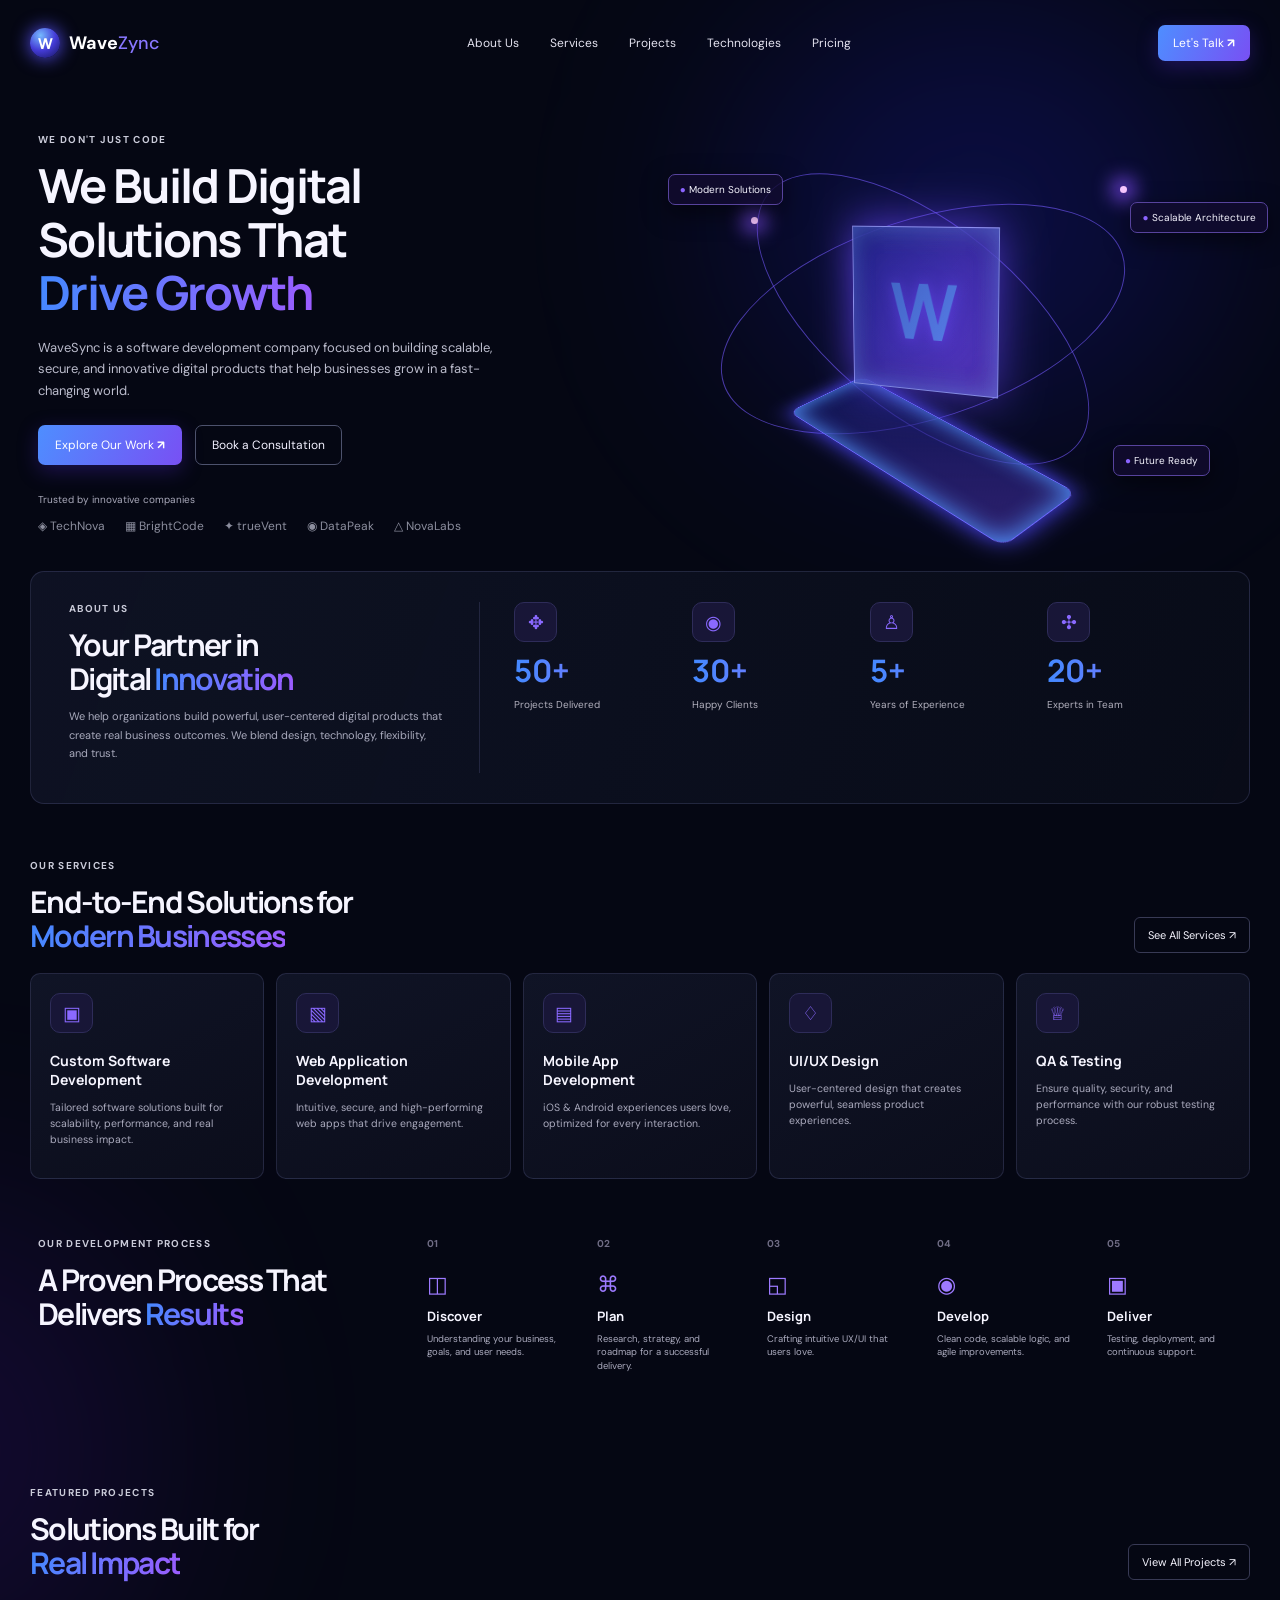
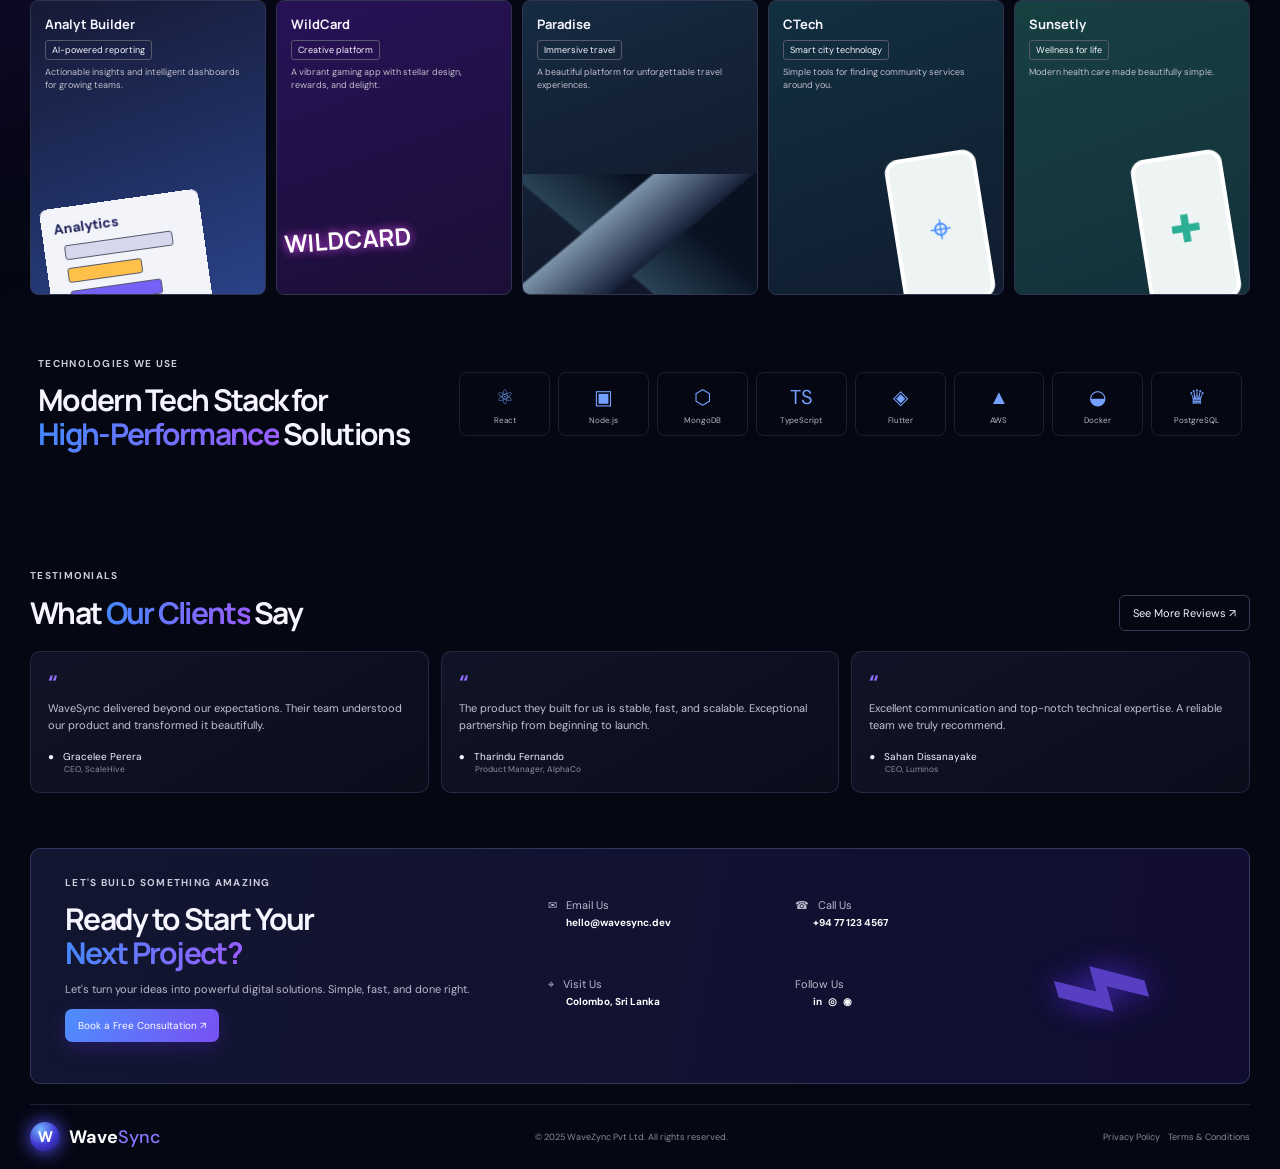
<file: index.html>
<!doctype html>
<html lang="en">
  <head>
    <meta charset="UTF-8" />
    <meta name="viewport" content="width=device-width, initial-scale=1.0" />
    <title>WaveZync — Digital Product Studio</title>
    <link rel="preconnect" href="https://fonts.googleapis.com" />
    <link rel="preconnect" href="https://fonts.gstatic.com" crossorigin />
    <link href="https://fonts.googleapis.com/css2?family=DM+Sans:wght@400;500;600;700&family=Manrope:wght@500;600;700;800&display=swap" rel="stylesheet" />
    <link rel="stylesheet" href="styles.css" />
  </head>
  <body>
    <div class="page-glow glow-one"></div><div class="page-glow glow-two"></div>
    <header class="nav wrap">
      <a class="brand" href="#top"><span class="brand-mark">W</span><span>Wave<span>Zync</span></span></a>
      <nav><a href="#about">About Us</a><a href="#services">Services</a><a href="#projects">Projects</a><a href="#tech">Technologies</a><a href="#pricing">Pricing</a></nav>
      <a class="small-button" href="#contact">Let's Talk <b>↗</b></a>
      <button class="menu" aria-label="Open navigation">☰</button>
    </header>

    <main id="top">
      <section class="hero wrap">
        <div class="hero-copy">
          <p class="eyebrow">WE DON'T JUST CODE</p>
          <h1>We Build Digital<br>Solutions That<br><em>Drive Growth</em></h1>
          <p class="lead">WaveSync is a software development company focused on building scalable, secure, and innovative digital products that help businesses grow in a fast-changing world.</p>
          <div class="actions"><a class="primary-button" href="#projects">Explore Our Work <b>↗</b></a><a class="secondary-button" href="#contact">Book a Consultation</a></div>
          <p class="trusted">Trusted by innovative companies</p>
          <div class="logos"><span>◈ TechNova</span><span>▦ BrightCode</span><span>✦ trueVent</span><span>◉ DataPeak</span><span>△ NovaLabs</span></div>
        </div>
        <div class="hero-art" aria-label="Decorative 3D WaveSync cube">
          <i class="orbit orbit-a"></i><i class="orbit orbit-b"></i><i class="spark spark-a"></i><i class="spark spark-b"></i>
          <span class="tag tag-a">● Modern Solutions</span><span class="tag tag-b">● Scalable Architecture</span><span class="tag tag-c">● Future Ready</span>
          <div class="platform"></div><div class="cube"><div class="cube-face front">W</div><div class="cube-face back"></div><div class="cube-face right"></div><div class="cube-face top"></div></div>
        </div>
      </section>

      <section class="about-card wrap" id="about">
        <div class="about-copy"><p class="eyebrow">ABOUT US</p><h2>Your Partner in<br>Digital <em>Innovation</em></h2><p>We help organizations build powerful, user-centered digital products that create real business outcomes. We blend design, technology, flexibility, and trust.</p></div>
        <div class="metrics"><div><span class="metric-icon">✥</span><strong>50+</strong><small>Projects Delivered</small></div><div><span class="metric-icon">◉</span><strong>30+</strong><small>Happy Clients</small></div><div><span class="metric-icon">♙</span><strong>5+</strong><small>Years of Experience</small></div><div><span class="metric-icon">✣</span><strong>20+</strong><small>Experts in Team</small></div></div>
      </section>

      <section class="section wrap" id="services"><p class="eyebrow">OUR SERVICES</p><div class="section-title"><h2>End-to-End Solutions for<br><em>Modern Businesses</em></h2><a href="#contact">See All Services ↗</a></div><div class="services-grid">
        <article><i>▣</i><h3>Custom Software<br>Development</h3><p>Tailored software solutions built for scalability, performance, and real business impact.</p></article><article><i>▧</i><h3>Web Application<br>Development</h3><p>Intuitive, secure, and high-performing web apps that drive engagement.</p></article><article><i>▤</i><h3>Mobile App<br>Development</h3><p>iOS & Android experiences users love, optimized for every interaction.</p></article><article><i>♢</i><h3>UI/UX Design</h3><p>User-centered design that creates powerful, seamless product experiences.</p></article><article><i>♕</i><h3>QA & Testing</h3><p>Ensure quality, security, and performance with our robust testing process.</p></article>
      </div></section>

      <section class="process wrap"><div><p class="eyebrow">OUR DEVELOPMENT PROCESS</p><h2>A Proven Process That<br>Delivers <em>Results</em></h2></div><div class="steps"><div><b>01</b><i>◫</i><h4>Discover</h4><p>Understanding your business, goals, and user needs.</p></div><div><b>02</b><i>⌘</i><h4>Plan</h4><p>Research, strategy, and roadmap for a successful delivery.</p></div><div><b>03</b><i>◱</i><h4>Design</h4><p>Crafting intuitive UX/UI that users love.</p></div><div><b>04</b><i>◉</i><h4>Develop</h4><p>Clean code, scalable logic, and agile improvements.</p></div><div><b>05</b><i>▣</i><h4>Deliver</h4><p>Testing, deployment, and continuous support.</p></div></div></section>

      <section class="section wrap" id="projects"><p class="eyebrow">FEATURED PROJECTS</p><div class="section-title"><h2>Solutions Built for<br><em>Real Impact</em></h2><a href="#contact">View All Projects ↗</a></div><div class="projects-grid">
        <article class="project analytics"><div><h3>Analyt Builder</h3><span>AI-powered reporting</span><p>Actionable insights and intelligent dashboards for growing teams.</p></div><div class="screen chart"><b>Analytics</b><span></span><span></span><span></span></div></article>
        <article class="project wild"><div><h3>WildCard</h3><span>Creative platform</span><p>A vibrant gaming app with stellar design, rewards, and delight.</p></div><div class="wildcard-word">WILDCARD</div></article>
        <article class="project paradise"><div><h3>Paradise</h3><span>Immersive travel</span><p>A beautiful platform for unforgettable travel experiences.</p></div><div class="mountains"></div></article>
        <article class="project cte"><div><h3>CTech</h3><span>Smart city technology</span><p>Simple tools for finding community services around you.</p></div><div class="phone-map">⌖</div></article>
        <article class="project health"><div><h3>Sunsetly</h3><span>Wellness for life</span><p>Modern health care made beautifully simple.</p></div><div class="phone-health">✚</div></article>
      </div></section>

      <section class="tech wrap" id="tech"><div><p class="eyebrow">TECHNOLOGIES WE USE</p><h2>Modern Tech Stack for<br><em>High-Performance</em> Solutions</h2></div><div class="tech-list"><span>⚛<small>React</small></span><span>▣<small>Node.js</small></span><span>⬡<small>MongoDB</small></span><span>TS<small>TypeScript</small></span><span>◈<small>Flutter</small></span><span>▲<small>AWS</small></span><span>◒<small>Docker</small></span><span>♛<small>PostgreSQL</small></span></div></section>

      <section class="section wrap testimonials"><p class="eyebrow">TESTIMONIALS</p><div class="section-title"><h2>What <em>Our Clients</em> Say</h2><a href="#contact">See More Reviews ↗</a></div><div class="testimonials-grid"><article><b>“</b><p>WaveSync delivered beyond our expectations. Their team understood our product and transformed it beautifully.</p><span>● &nbsp; Gracelee Perera <small>CEO, ScaleHive</small></span></article><article><b>“</b><p>The product they built for us is stable, fast, and scalable. Exceptional partnership from beginning to launch.</p><span>● &nbsp; Tharindu Fernando <small>Product Manager, AlphaCo</small></span></article><article><b>“</b><p>Excellent communication and top-notch technical expertise. A reliable team we truly recommend.</p><span>● &nbsp; Sahan Dissanayake <small>CEO, Luminos</small></span></article></div></section>

      <section class="contact wrap" id="contact"><div><p class="eyebrow">LET'S BUILD SOMETHING AMAZING</p><h2>Ready to Start Your<br><em>Next Project?</em></h2><p>Let's turn your ideas into powerful digital solutions. Simple, fast, and done right.</p><a class="primary-button" href="mailto:hello@wavesync.dev">Book a Free Consultation ↗</a></div><div class="contact-info"><p>✉ &nbsp; Email Us<br><strong>hello@wavesync.dev</strong></p><p>☎ &nbsp; Call Us<br><strong>+94 77 123 4567</strong></p><p>⌖ &nbsp; Visit Us<br><strong>Colombo, Sri Lanka</strong></p><p>Follow Us<br><strong>in &nbsp; ◎ &nbsp; ◉</strong></p></div><div class="contact-wave">⌁</div></section>
    </main>
    <footer class="wrap"><a class="brand" href="#top"><span class="brand-mark">W</span><span>Wave<span>Sync</span></span></a><span>© 2025 WaveZync Pvt Ltd. All rights reserved.</span><span>Privacy Policy &nbsp;&nbsp; Terms & Conditions</span></footer>
  </body>
</html>
</file>
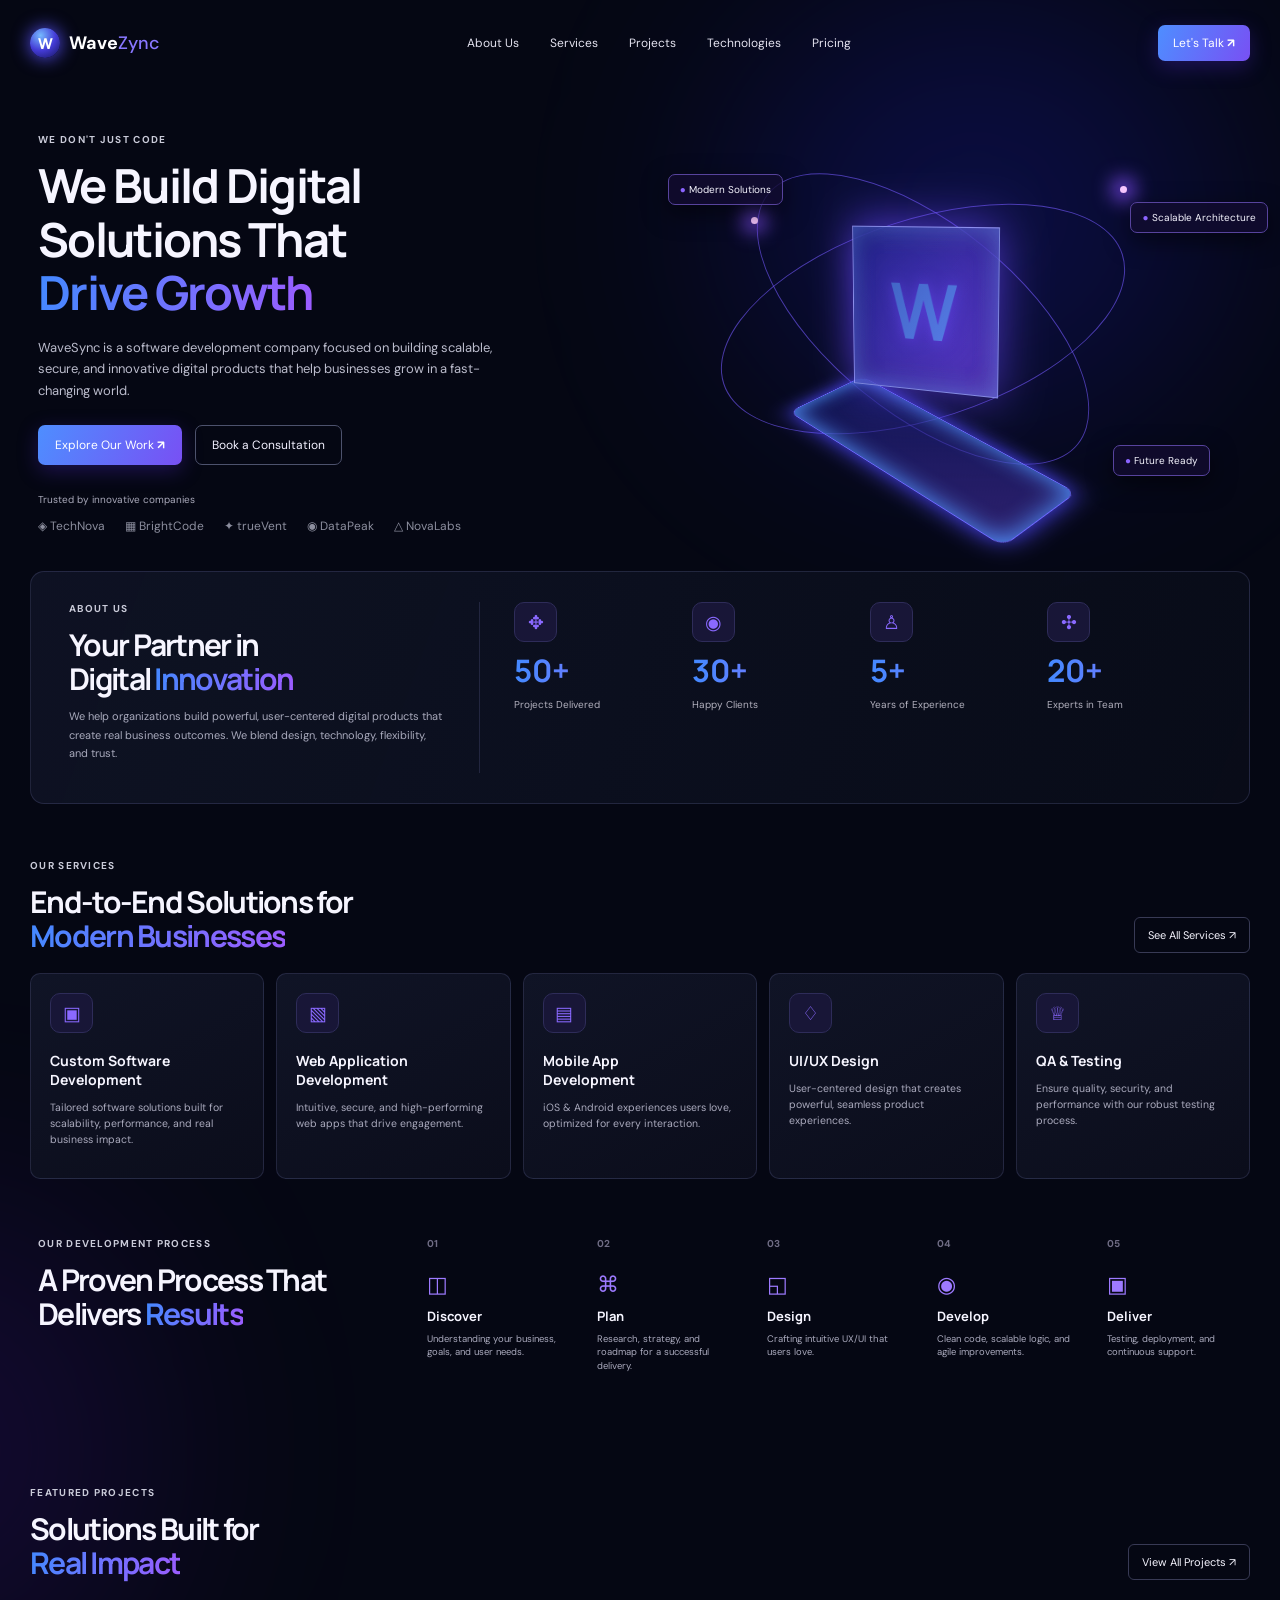
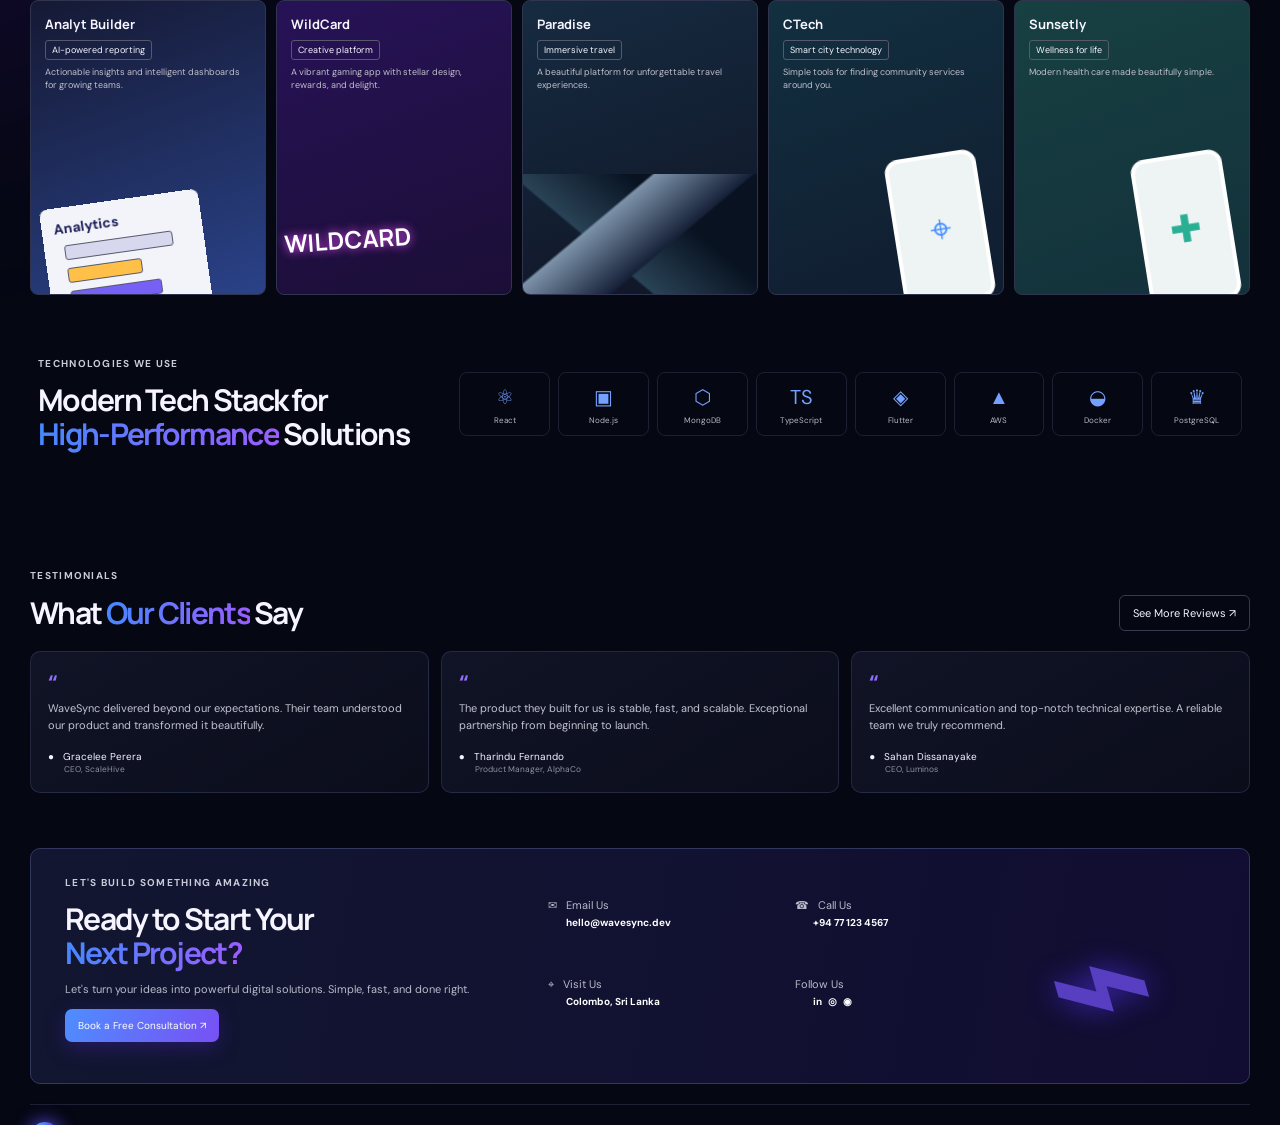
<file: portfolio.html>
<!doctype html>
<html lang="en">
  <head>
    <meta charset="utf-8">
    <meta http-equiv="refresh" content="0; url=../index.html">
    <title>Open WaveZync Portfolio</title>
  </head>
  <body>
    <p>Opening the portfolio… <a href="../index.html">Open it manually</a>.</p>
  </body>
</html>
</file>
<file: styles.css>
:root{--bg:#050713;--panel:#0b0e20;--line:rgba(147,154,224,.17);--muted:#9ca0b4;--white:#f6f5ff;--purple:#765bff;--blue:#3f76ff}*{box-sizing:border-box}html{scroll-behavior:smooth}body{margin:0;background:var(--bg);color:var(--white);font-family:'DM Sans',sans-serif;font-size:14px;overflow-x:hidden}.wrap{max-width:1220px;margin:auto;width:calc(100% - 48px);position:relative}.page-glow{position:absolute;filter:blur(110px);pointer-events:none;border-radius:50%;opacity:.28}.glow-one{width:480px;height:430px;background:#1a20bb;top:0;right:5%}.glow-two{width:400px;height:500px;background:#361278;top:1200px;left:-250px}.nav{height:86px;display:flex;align-items:center;justify-content:space-between;z-index:5}.brand{display:flex;align-items:center;gap:9px;color:#fff;text-decoration:none;font-weight:700;font-size:18px}.brand>span:last-child span{color:#8877ff;font-weight:500}.brand-mark{display:grid;place-items:center;width:30px;height:30px;border-radius:50%;background:radial-gradient(circle at 35% 25%,#75b9ff,#443bd6 50%,#131356);box-shadow:0 0 18px #5a52fc;font-family:Manrope;font-size:15px;font-weight:800}.nav nav{display:flex;gap:31px}.nav nav a{font-size:12px;text-decoration:none;color:#e4e3f0}.small-button,.primary-button{background:linear-gradient(115deg,#4e8eff,#7850f4);color:white;text-decoration:none;border-radius:7px;padding:12px 17px;font-size:12px;box-shadow:0 6px 20px #4022aa66}.small-button{padding:10px 15px}.menu{display:none;background:none;border:0;color:white;font-size:22px}.hero{min-height:470px;padding:47px 8px 25px;display:grid;grid-template-columns:47% 53%;align-items:center}.eyebrow{font-size:10px;font-weight:700;letter-spacing:1.3px;margin:0 0 13px;color:#cacbd9}.hero h1,h2{font-family:Manrope,sans-serif;margin:0;letter-spacing:-1.7px;line-height:1.14;font-weight:700}.hero h1{font-size:47px}.hero em,h2 em{font-style:normal;background:linear-gradient(100deg,#4389ff,#9c5cff);color:transparent;background-clip:text}.lead{max-width:480px;line-height:1.65;color:#bbbccc;font-size:13px;margin:17px 0}.actions{display:flex;gap:13px;margin:24px 0}.secondary-button{border:1px solid #4d526d;border-radius:7px;padding:11px 16px;color:#f3f1ff;text-decoration:none;font-size:12px}.trusted{font-size:10px;color:#aaaabb;margin:28px 0 12px}.logos{display:flex;align-items:center;gap:20px;color:#8c8e9e;font-size:12px;white-space:nowrap}.hero-art{height:400px;position:relative;perspective:900px}.platform{position:absolute;width:300px;height:105px;left:50%;top:263px;transform:translateX(-50%) rotateX(62deg) rotateZ(45deg);border:1px solid #6c67ff;background:linear-gradient(135deg,#0c1662aa,#5035b888);box-shadow:0 0 28px #4f47ff, inset 0 0 30px #5295ff;border-radius:12px}.cube{position:absolute;width:165px;height:165px;left:50%;top:93px;transform:translateX(-50%) rotateX(-8deg) rotateY(-28deg);transform-style:preserve-3d;filter:drop-shadow(0 0 24px #6745ff)}.cube-face{position:absolute;width:165px;height:165px;border:1px solid #a2aeff99;background:linear-gradient(130deg,#191f7a99,#7d46f044);box-shadow:inset 0 0 26px #77a6ff55}.front{transform:translateZ(82px);display:grid;place-items:center;font:bold 78px Manrope;color:#5ba5ff;text-shadow:0 0 15px #6f4dff}.back{transform:translateZ(-82px)}.right{transform:rotateY(90deg) translateZ(82px)}.top{transform:rotateX(90deg) translateZ(82px)}.orbit{position:absolute;width:420px;height:200px;border:1px solid #765bff99;border-radius:50%;left:50%;top:85px;transform:translateX(-50%) rotate(-18deg)}.orbit-b{transform:translateX(-50%) rotate(39deg) scale(.95)}.spark{position:absolute;width:7px;height:7px;background:#f7c7ff;border-radius:50%;box-shadow:0 0 20px 7px #8650ff}.spark-a{top:83px;left:23%}.spark-b{top:52px;right:18%}.tag{position:absolute;padding:8px 11px;background:#120c30cc;border:1px solid #57439d;border-radius:7px;font-size:10px;box-shadow:0 8px 25px #0008}.tag-a{top:40px;left:10%}.tag-b{top:68px;right:-4%}.tag-c{bottom:58px;right:5%}.tag::first-letter{color:#8b64ff}.about-card{background:linear-gradient(110deg,#101426dd,#0a0d1acc);border:1px solid var(--line);border-radius:14px;padding:30px 38px;display:grid;grid-template-columns:36% 64%;margin-top:12px}.about-copy{padding-right:35px;border-right:1px solid var(--line)}h2{font-size:30px}.about-copy p:last-child{color:#a8aabc;font-size:11px;line-height:1.65}.metrics{display:grid;grid-template-columns:repeat(4,1fr);padding-left:34px;gap:14px}.metrics div{display:flex;flex-direction:column;gap:7px}.metric-icon,.services-grid i{font-style:normal;color:#8a69ff;background:#181637;border:1px solid #2e2c59;width:43px;height:40px;display:grid;place-items:center;border-radius:10px;font-size:19px}.metrics strong{font:700 31px Manrope;background:linear-gradient(90deg,#4389ff,#a16bff);background-clip:text;color:transparent}.metrics small{font-size:10px;color:#b2b1be}.section{padding-top:55px}.section-title{display:flex;justify-content:space-between;align-items:end;margin-bottom:20px}.section-title a{color:#f6f5ff;border:1px solid #383a55;text-decoration:none;padding:10px 13px;border-radius:6px;font-size:11px}.services-grid{display:grid;grid-template-columns:repeat(5,1fr);gap:12px}.services-grid article,.testimonials-grid article{background:linear-gradient(150deg,#101426,#0b0d1b);border:1px solid var(--line);border-radius:10px;padding:19px;min-height:190px}.services-grid h3{font:700 14px Manrope;margin:18px 0 10px}.services-grid p{font-size:10.5px;line-height:1.55;color:#aaaabd}.process{padding:58px 8px;display:grid;grid-template-columns:30% 70%;gap:18px}.steps{display:grid;grid-template-columns:repeat(5,1fr);gap:7px}.steps div{position:relative;padding:33px 10px 0}.steps b{position:absolute;top:0;left:10px;color:#706d85;font-size:10px}.steps i{font-style:normal;color:#9d7aff;font-size:22px}.steps h4{margin:8px 0;font:700 13px Manrope}.steps p{font-size:9.5px;color:#aaaabd;line-height:1.4;margin:0}.projects-grid{display:grid;grid-template-columns:repeat(5,1fr);gap:10px}.project{height:295px;border:1px solid #30344e;border-radius:8px;padding:14px;overflow:hidden;position:relative;background:#121528}.project h3{font:700 13px Manrope;margin:0 0 6px}.project span{font-size:9px;border:1px solid #56586b;padding:3px 6px;border-radius:3px}.project p{font-size:9px;line-height:1.4;color:#c0bfcc}.analytics{background:linear-gradient(160deg,#151934,#2a4288)}.wild{background:linear-gradient(160deg,#271257,#1b0e36)}.paradise{background:linear-gradient(160deg,#162b41,#101525)}.cte{background:linear-gradient(160deg,#123040,#101c2f)}.health{background:linear-gradient(160deg,#174041,#13313b)}.screen{position:absolute;bottom:-20px;left:15px;width:160px;height:115px;border-radius:8px;background:#f3f3fa;color:#1f2259;padding:12px;transform:rotate(-8deg)}.chart span{height:15px;width:80%;background:#d7d8ee;display:block;margin:8px}.chart span:nth-child(3){width:55%;background:#ffc04a}.chart span:nth-child(4){width:68%;background:#7660f6}.wildcard-word{position:absolute;bottom:38px;left:7px;font:bold 24px Manrope;color:#fff;text-shadow:0 0 10px #ed53ff;transform:rotate(-4deg)}.mountains{position:absolute;bottom:0;left:-5%;width:110%;height:120px;background:linear-gradient(140deg,transparent 35%,#7b91a8 36%,#172239 60%,transparent 61%),linear-gradient(40deg,transparent 35%,#294255 36%,#081221 65%)}.phone-map,.phone-health{position:absolute;bottom:-10px;right:17px;width:92px;height:150px;border:4px solid #fff;border-radius:14px;background:#eef4f4;display:grid;place-items:center;font-size:38px;color:#4b91ff;transform:rotate(-9deg)}.phone-health{color:#2aaf94}.tech{padding:62px 8px;display:grid;grid-template-columns:35% 65%;align-items:center}.tech-list{display:grid;grid-template-columns:repeat(8,1fr);gap:8px}.tech-list span{height:64px;border:1px solid var(--line);border-radius:8px;display:flex;flex-direction:column;justify-content:center;align-items:center;color:#74a0ff;font-size:20px}.tech-list small{font-size:8px;color:#b6b8c8;margin-top:5px}.testimonials-grid{display:grid;grid-template-columns:repeat(3,1fr);gap:12px}.testimonials-grid article{min-height:130px;padding:17px}.testimonials-grid b{color:#916dff;font-size:21px}.testimonials-grid p{font-size:11px;line-height:1.55;color:#c2c3d0;margin:3px 0 12px}.testimonials-grid span{font-size:10px}.testimonials-grid small{display:block;margin-left:16px;color:#8f91a3}.contact{margin-top:55px;margin-bottom:20px;min-height:235px;padding:27px 34px;overflow:hidden;border:1px solid #323860;border-radius:10px;background:linear-gradient(100deg,#121630,#110d32);display:grid;grid-template-columns:42% 43% 15%}.contact h2{font-size:30px}.contact>div>p:not(.eyebrow){font-size:11px;line-height:1.55;color:#b9baca}.contact .primary-button{display:inline-block;padding:10px 13px;font-size:10px}.contact-info{display:grid;grid-template-columns:repeat(2,1fr);padding-top:21px}.contact-info p{margin:0}.contact-info strong{font-size:10px;color:#fff;margin-left:18px}.contact-wave{font:180px/1 Manrope;color:#7653ff;opacity:.7;transform:rotate(-16deg);text-shadow:0 0 30px #5733fd;align-self:center}footer{border-top:1px solid var(--line);height:65px;display:flex;align-items:center;justify-content:space-between;color:#888a9c;font-size:9px}
@media(max-width:900px){.nav nav{display:none}.menu{display:block}.hero{grid-template-columns:1fr;padding-top:25px}.hero-art{height:330px;max-width:600px;width:100%;margin:auto}.about-card{grid-template-columns:1fr}.about-copy{border:0;padding:0}.metrics{padding:20px 0 0}.services-grid{grid-template-columns:repeat(3,1fr)}.process{grid-template-columns:1fr}.projects-grid{grid-template-columns:repeat(3,1fr)}.tech{grid-template-columns:1fr;gap:22px}.tech-list{grid-template-columns:repeat(4,1fr)}.contact{grid-template-columns:1fr 1fr}.contact-wave{display:none}}
@media(max-width:560px){.wrap{width:calc(100% - 30px)}.nav{height:68px}.small-button{display:none}.hero h1{font-size:37px}.logos{gap:11px;overflow:hidden}.about-card{padding:25px 20px}.metrics{grid-template-columns:repeat(2,1fr)}.services-grid,.projects-grid,.testimonials-grid{grid-template-columns:1fr}.services-grid article{min-height:150px}.process{padding:45px 0}.steps{grid-template-columns:1fr 1fr}.section-title{align-items:start;gap:15px}.section-title h2{font-size:25px}.section-title a{white-space:nowrap}.tech-list{grid-template-columns:repeat(4,1fr)}.contact{grid-template-columns:1fr;padding:25px}.contact-info{gap:10px;padding-top:20px}footer{height:auto;padding:20px 0;gap:12px;flex-wrap:wrap}.hero-art{transform:scale(.8);margin:-30px 0}.tag-b{right:-8%}}
</file>
